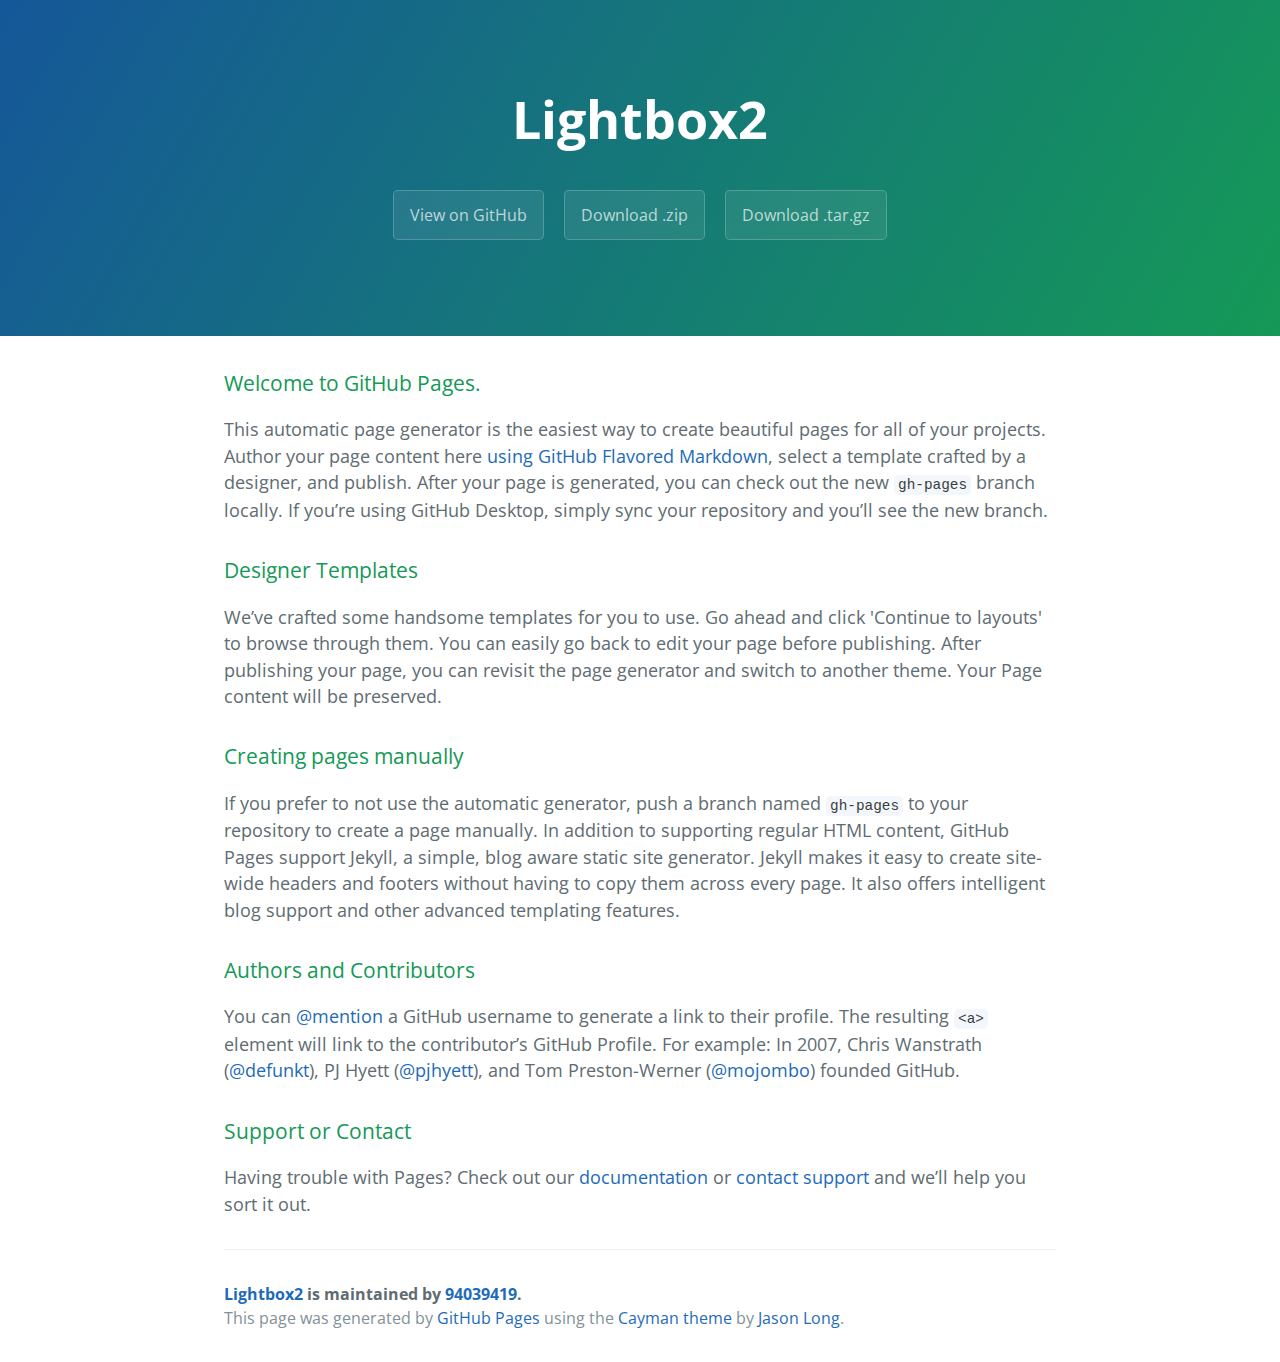
<file: index.html>
<!DOCTYPE html>
<html lang="en-us">
  <head>
    <meta charset="UTF-8">
    <title>Lightbox2 by 94039419</title>
    <meta name="viewport" content="width=device-width, initial-scale=1">
    <link rel="stylesheet" type="text/css" href="stylesheets/normalize.css" media="screen">
    <link href='https://fonts.googleapis.com/css?family=Open+Sans:400,700' rel='stylesheet' type='text/css'>
    <link rel="stylesheet" type="text/css" href="stylesheets/stylesheet.css" media="screen">
    <link rel="stylesheet" type="text/css" href="stylesheets/github-light.css" media="screen">
  </head>
  <body>
    <section class="page-header">
      <h1 class="project-name">Lightbox2</h1>
      <h2 class="project-tagline"></h2>
      <a href="https://github.com/94039419/lightbox2" class="btn">View on GitHub</a>
      <a href="https://github.com/94039419/lightbox2/zipball/master" class="btn">Download .zip</a>
      <a href="https://github.com/94039419/lightbox2/tarball/master" class="btn">Download .tar.gz</a>
    </section>

    <section class="main-content">
      <h3>
<a id="welcome-to-github-pages" class="anchor" href="#welcome-to-github-pages" aria-hidden="true"><span aria-hidden="true" class="octicon octicon-link"></span></a>Welcome to GitHub Pages.</h3>

<p>This automatic page generator is the easiest way to create beautiful pages for all of your projects. Author your page content here <a href="https://guides.github.com/features/mastering-markdown/">using GitHub Flavored Markdown</a>, select a template crafted by a designer, and publish. After your page is generated, you can check out the new <code>gh-pages</code> branch locally. If you’re using GitHub Desktop, simply sync your repository and you’ll see the new branch.</p>

<h3>
<a id="designer-templates" class="anchor" href="#designer-templates" aria-hidden="true"><span aria-hidden="true" class="octicon octicon-link"></span></a>Designer Templates</h3>

<p>We’ve crafted some handsome templates for you to use. Go ahead and click 'Continue to layouts' to browse through them. You can easily go back to edit your page before publishing. After publishing your page, you can revisit the page generator and switch to another theme. Your Page content will be preserved.</p>

<h3>
<a id="creating-pages-manually" class="anchor" href="#creating-pages-manually" aria-hidden="true"><span aria-hidden="true" class="octicon octicon-link"></span></a>Creating pages manually</h3>

<p>If you prefer to not use the automatic generator, push a branch named <code>gh-pages</code> to your repository to create a page manually. In addition to supporting regular HTML content, GitHub Pages support Jekyll, a simple, blog aware static site generator. Jekyll makes it easy to create site-wide headers and footers without having to copy them across every page. It also offers intelligent blog support and other advanced templating features.</p>

<h3>
<a id="authors-and-contributors" class="anchor" href="#authors-and-contributors" aria-hidden="true"><span aria-hidden="true" class="octicon octicon-link"></span></a>Authors and Contributors</h3>

<p>You can <a href="https://help.github.com/articles/basic-writing-and-formatting-syntax/#mentioning-users-and-teams" class="user-mention">@mention</a> a GitHub username to generate a link to their profile. The resulting <code>&lt;a&gt;</code> element will link to the contributor’s GitHub Profile. For example: In 2007, Chris Wanstrath (<a href="https://github.com/defunkt" class="user-mention">@defunkt</a>), PJ Hyett (<a href="https://github.com/pjhyett" class="user-mention">@pjhyett</a>), and Tom Preston-Werner (<a href="https://github.com/mojombo" class="user-mention">@mojombo</a>) founded GitHub.</p>

<h3>
<a id="support-or-contact" class="anchor" href="#support-or-contact" aria-hidden="true"><span aria-hidden="true" class="octicon octicon-link"></span></a>Support or Contact</h3>

<p>Having trouble with Pages? Check out our <a href="https://help.github.com/pages">documentation</a> or <a href="https://github.com/contact">contact support</a> and we’ll help you sort it out.</p>

      <footer class="site-footer">
        <span class="site-footer-owner"><a href="https://github.com/94039419/lightbox2">Lightbox2</a> is maintained by <a href="https://github.com/94039419">94039419</a>.</span>

        <span class="site-footer-credits">This page was generated by <a href="https://pages.github.com">GitHub Pages</a> using the <a href="https://github.com/jasonlong/cayman-theme">Cayman theme</a> by <a href="https://twitter.com/jasonlong">Jason Long</a>.</span>
      </footer>

    </section>

  
  </body>
</html>
</file>
<file: stylesheets/stylesheet.css>
* {
  box-sizing: border-box; }

body {
  padding: 0;
  margin: 0;
  font-family: "Open Sans", "Helvetica Neue", Helvetica, Arial, sans-serif;
  font-size: 16px;
  line-height: 1.5;
  color: #606c71; }

a {
  color: #1e6bb8;
  text-decoration: none; }
  a:hover {
    text-decoration: underline; }

.btn {
  display: inline-block;
  margin-bottom: 1rem;
  color: rgba(255, 255, 255, 0.7);
  background-color: rgba(255, 255, 255, 0.08);
  border-color: rgba(255, 255, 255, 0.2);
  border-style: solid;
  border-width: 1px;
  border-radius: 0.3rem;
  transition: color 0.2s, background-color 0.2s, border-color 0.2s; }
  .btn + .btn {
    margin-left: 1rem; }

.btn:hover {
  color: rgba(255, 255, 255, 0.8);
  text-decoration: none;
  background-color: rgba(255, 255, 255, 0.2);
  border-color: rgba(255, 255, 255, 0.3); }

@media screen and (min-width: 64em) {
  .btn {
    padding: 0.75rem 1rem; } }

@media screen and (min-width: 42em) and (max-width: 64em) {
  .btn {
    padding: 0.6rem 0.9rem;
    font-size: 0.9rem; } }

@media screen and (max-width: 42em) {
  .btn {
    display: block;
    width: 100%;
    padding: 0.75rem;
    font-size: 0.9rem; }
    .btn + .btn {
      margin-top: 1rem;
      margin-left: 0; } }

.page-header {
  color: #fff;
  text-align: center;
  background-color: #159957;
  background-image: linear-gradient(120deg, #155799, #159957); }

@media screen and (min-width: 64em) {
  .page-header {
    padding: 5rem 6rem; } }

@media screen and (min-width: 42em) and (max-width: 64em) {
  .page-header {
    padding: 3rem 4rem; } }

@media screen and (max-width: 42em) {
  .page-header {
    padding: 2rem 1rem; } }

.project-name {
  margin-top: 0;
  margin-bottom: 0.1rem; }

@media screen and (min-width: 64em) {
  .project-name {
    font-size: 3.25rem; } }

@media screen and (min-width: 42em) and (max-width: 64em) {
  .project-name {
    font-size: 2.25rem; } }

@media screen and (max-width: 42em) {
  .project-name {
    font-size: 1.75rem; } }

.project-tagline {
  margin-bottom: 2rem;
  font-weight: normal;
  opacity: 0.7; }

@media screen and (min-width: 64em) {
  .project-tagline {
    font-size: 1.25rem; } }

@media screen and (min-width: 42em) and (max-width: 64em) {
  .project-tagline {
    font-size: 1.15rem; } }

@media screen and (max-width: 42em) {
  .project-tagline {
    font-size: 1rem; } }

.main-content :first-child {
  margin-top: 0; }
.main-content img {
  max-width: 100%; }
.main-content h1, .main-content h2, .main-content h3, .main-content h4, .main-content h5, .main-content h6 {
  margin-top: 2rem;
  margin-bottom: 1rem;
  font-weight: normal;
  color: #159957; }
.main-content p {
  margin-bottom: 1em; }
.main-content code {
  padding: 2px 4px;
  font-family: Consolas, "Liberation Mono", Menlo, Courier, monospace;
  font-size: 0.9rem;
  color: #383e41;
  background-color: #f3f6fa;
  border-radius: 0.3rem; }
.main-content pre {
  padding: 0.8rem;
  margin-top: 0;
  margin-bottom: 1rem;
  font: 1rem Consolas, "Liberation Mono", Menlo, Courier, monospace;
  color: #567482;
  word-wrap: normal;
  background-color: #f3f6fa;
  border: solid 1px #dce6f0;
  border-radius: 0.3rem; }
  .main-content pre > code {
    padding: 0;
    margin: 0;
    font-size: 0.9rem;
    color: #567482;
    word-break: normal;
    white-space: pre;
    background: transparent;
    border: 0; }
.main-content .highlight {
  margin-bottom: 1rem; }
  .main-content .highlight pre {
    margin-bottom: 0;
    word-break: normal; }
.main-content .highlight pre, .main-content pre {
  padding: 0.8rem;
  overflow: auto;
  font-size: 0.9rem;
  line-height: 1.45;
  border-radius: 0.3rem; }
.main-content pre code, .main-content pre tt {
  display: inline;
  max-width: initial;
  padding: 0;
  margin: 0;
  overflow: initial;
  line-height: inherit;
  word-wrap: normal;
  background-color: transparent;
  border: 0; }
  .main-content pre code:before, .main-content pre code:after, .main-content pre tt:before, .main-content pre tt:after {
    content: normal; }
.main-content ul, .main-content ol {
  margin-top: 0; }
.main-content blockquote {
  padding: 0 1rem;
  margin-left: 0;
  color: #819198;
  border-left: 0.3rem solid #dce6f0; }
  .main-content blockquote > :first-child {
    margin-top: 0; }
  .main-content blockquote > :last-child {
    margin-bottom: 0; }
.main-content table {
  display: block;
  width: 100%;
  overflow: auto;
  word-break: normal;
  word-break: keep-all; }
  .main-content table th {
    font-weight: bold; }
  .main-content table th, .main-content table td {
    padding: 0.5rem 1rem;
    border: 1px solid #e9ebec; }
.main-content dl {
  padding: 0; }
  .main-content dl dt {
    padding: 0;
    margin-top: 1rem;
    font-size: 1rem;
    font-weight: bold; }
  .main-content dl dd {
    padding: 0;
    margin-bottom: 1rem; }
.main-content hr {
  height: 2px;
  padding: 0;
  margin: 1rem 0;
  background-color: #eff0f1;
  border: 0; }

@media screen and (min-width: 64em) {
  .main-content {
    max-width: 64rem;
    padding: 2rem 6rem;
    margin: 0 auto;
    font-size: 1.1rem; } }

@media screen and (min-width: 42em) and (max-width: 64em) {
  .main-content {
    padding: 2rem 4rem;
    font-size: 1.1rem; } }

@media screen and (max-width: 42em) {
  .main-content {
    padding: 2rem 1rem;
    font-size: 1rem; } }

.site-footer {
  padding-top: 2rem;
  margin-top: 2rem;
  border-top: solid 1px #eff0f1; }

.site-footer-owner {
  display: block;
  font-weight: bold; }

.site-footer-credits {
  color: #819198; }

@media screen and (min-width: 64em) {
  .site-footer {
    font-size: 1rem; } }

@media screen and (min-width: 42em) and (max-width: 64em) {
  .site-footer {
    font-size: 1rem; } }

@media screen and (max-width: 42em) {
  .site-footer {
    font-size: 0.9rem; } }
</file>
<file: stylesheets/github-light.css>
/*
The MIT License (MIT)

Copyright (c) 2015 GitHub, Inc.

Permission is hereby granted, free of charge, to any person obtaining a copy
of this software and associated documentation files (the "Software"), to deal
in the Software without restriction, including without limitation the rights
to use, copy, modify, merge, publish, distribute, sublicense, and/or sell
copies of the Software, and to permit persons to whom the Software is
furnished to do so, subject to the following conditions:

The above copyright notice and this permission notice shall be included in all
copies or substantial portions of the Software.

THE SOFTWARE IS PROVIDED "AS IS", WITHOUT WARRANTY OF ANY KIND, EXPRESS OR
IMPLIED, INCLUDING BUT NOT LIMITED TO THE WARRANTIES OF MERCHANTABILITY,
FITNESS FOR A PARTICULAR PURPOSE AND NONINFRINGEMENT. IN NO EVENT SHALL THE
AUTHORS OR COPYRIGHT HOLDERS BE LIABLE FOR ANY CLAIM, DAMAGES OR OTHER
LIABILITY, WHETHER IN AN ACTION OF CONTRACT, TORT OR OTHERWISE, ARISING FROM,
OUT OF OR IN CONNECTION WITH THE SOFTWARE OR THE USE OR OTHER DEALINGS IN THE
SOFTWARE.

*/

.pl-c /* comment */ {
  color: #969896;
}

.pl-c1      /* constant, markup.raw, meta.diff.header, meta.module-reference, meta.property-name, support, support.constant, support.variable, variable.other.constant */,
.pl-s .pl-v /* string variable */ {
  color: #0086b3;
}

.pl-e  /* entity */,
.pl-en /* entity.name */ {
  color: #795da3;
}

.pl-s .pl-s1 /* string source */,
.pl-smi      /* storage.modifier.import, storage.modifier.package, storage.type.java, variable.other, variable.parameter.function */ {
  color: #333;
}

.pl-ent /* entity.name.tag */ {
  color: #63a35c;
}

.pl-k /* keyword, storage, storage.type */ {
  color: #a71d5d;
}

.pl-pds              /* punctuation.definition.string, string.regexp.character-class */,
.pl-s                /* string */,
.pl-s .pl-pse .pl-s1 /* string punctuation.section.embedded source */,
.pl-sr               /* string.regexp */,
.pl-sr .pl-cce       /* string.regexp constant.character.escape */,
.pl-sr .pl-sra       /* string.regexp string.regexp.arbitrary-repitition */,
.pl-sr .pl-sre       /* string.regexp source.ruby.embedded */ {
  color: #183691;
}

.pl-v /* variable */ {
  color: #ed6a43;
}

.pl-id /* invalid.deprecated */ {
  color: #b52a1d;
}

.pl-ii /* invalid.illegal */ {
  background-color: #b52a1d;
  color: #f8f8f8;
}

.pl-sr .pl-cce /* string.regexp constant.character.escape */ {
  color: #63a35c;
  font-weight: bold;
}

.pl-ml /* markup.list */ {
  color: #693a17;
}

.pl-mh        /* markup.heading */,
.pl-mh .pl-en /* markup.heading entity.name */,
.pl-ms        /* meta.separator */ {
  color: #1d3e81;
  font-weight: bold;
}

.pl-mq /* markup.quote */ {
  color: #008080;
}

.pl-mi /* markup.italic */ {
  color: #333;
  font-style: italic;
}

.pl-mb /* markup.bold */ {
  color: #333;
  font-weight: bold;
}

.pl-md /* markup.deleted, meta.diff.header.from-file */ {
  background-color: #ffecec;
  color: #bd2c00;
}

.pl-mi1 /* markup.inserted, meta.diff.header.to-file */ {
  background-color: #eaffea;
  color: #55a532;
}

.pl-mdr /* meta.diff.range */ {
  color: #795da3;
  font-weight: bold;
}

.pl-mo /* meta.output */ {
  color: #1d3e81;
}
</file>
